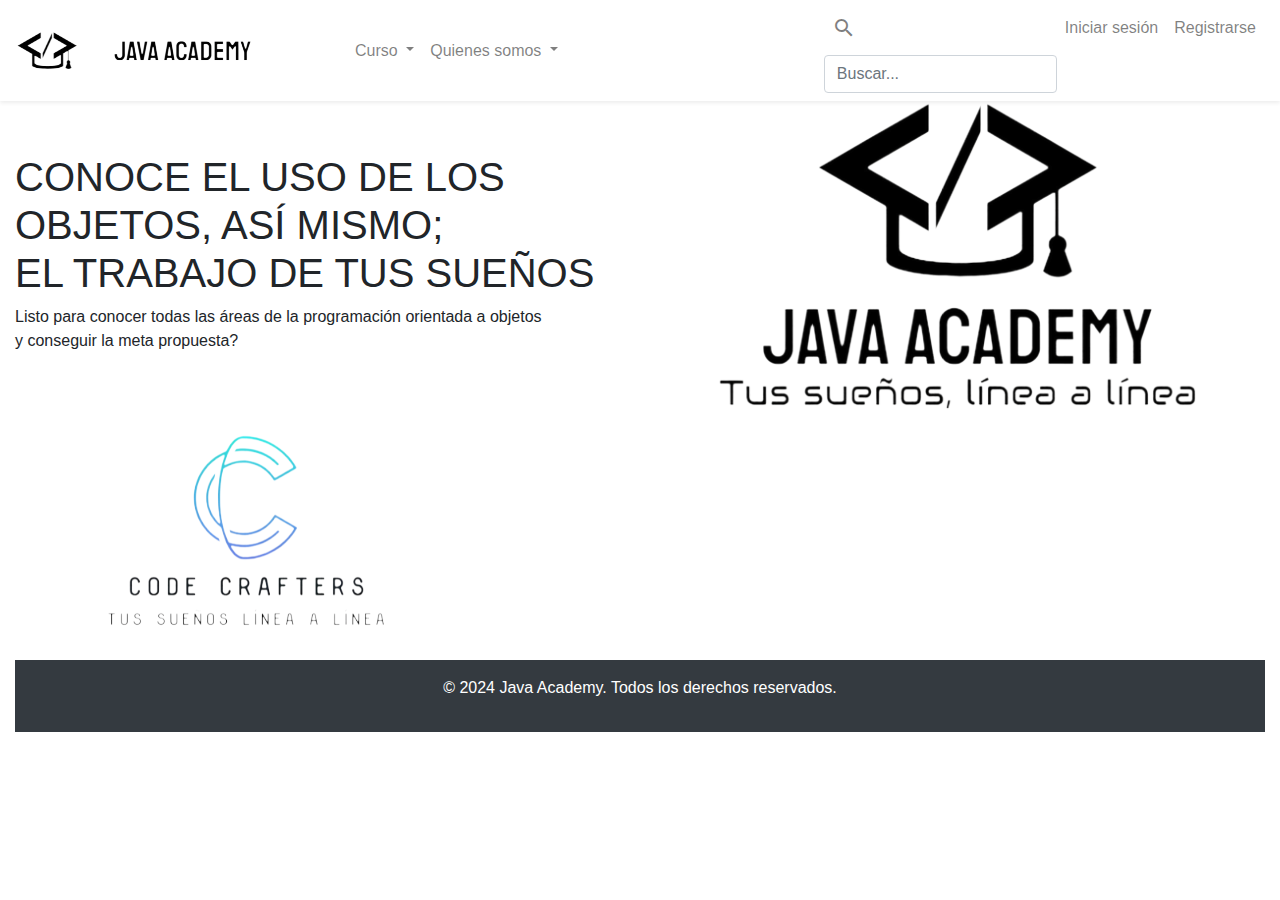
<file: index.html>
<!DOCTYPE html>
<html lang="en">
<head>
    <meta charset="UTF-8">
    <meta name="viewport" content="width=device-width, initial-scale=1.0">
    <title>Java Academy</title>
    <link href="https://stackpath.bootstrapcdn.com/bootstrap/4.5.2/css/bootstrap.min.css" rel="stylesheet">
    <link href="https://fonts.googleapis.com/css2?family=Open+Sans:wght@400;600&display=swap" rel="stylesheet">
    <link href="public/css/index-styles.css" rel="stylesheet">
</head>
<body>
    <nav class="navbar navbar-expand-lg navbar-light bg-white shadow-sm">
        <a href="index.html"><img src="public/images/logo.png" alt="Logo"></a>
        <button class="navbar-toggler" type="button" data-toggle="collapse" data-target="#navbarNav" aria-controls="navbarNav" aria-expanded="false" aria-label="Toggle navigation">
            <span class="navbar-toggler-icon"></span>
        </button>
        <div class="collapse navbar-collapse" id="navbarNav">
            <ul class="navbar-nav mr-auto">
                <li class="nav-item dropdown">
                    <a class="nav-link dropdown-toggle" href="#" id="cursoDropdown" role="button" data-toggle="dropdown" aria-haspopup="true" aria-expanded="false">
                        Curso
                    </a>
                    <div class="dropdown-menu" aria-labelledby="cursoDropdown">
                        <a class="dropdown-item" href="public/pages/java.html"">Java POO</a>
                    </div>
                </li>
                <li class="nav-item dropdown">
                    <a class="nav-link dropdown-toggle" href="#" id="quienesSomosDropdown" role="button" data-toggle="dropdown" aria-haspopup="true" aria-expanded="false">
                        Quienes somos
                    </a>
                    <div class="dropdown-menu" aria-labelledby="quienesSomosDropdown">
                        <a class="dropdown-item" href="public/pages/quienesSomos.html">Equipo de Trabajo</a>
                        <a class="dropdown-item" href="public/pages/mision.html">Mision & Vision</a>
                    </div>
                </li>
            </ul>
            <ul class="navbar-nav">
                <li class="nav-item">
                    <div class="search-container">
                        <a class="nav-link" href="#" id="searchIcon">
                            <span class="material-icons">search</span>
                        </a>
                        <div id="searchBar" class="search-bar">
                            <input type="text" class="form-control" placeholder="Buscar...">
                        </div>
                    </div>
                </li>
                <li class="nav-item nav-item-divider"></li><li class="nav-item">
    <a class="nav-link" href="views/auth/login.html">Iniciar sesión</a>
</li>
<li class="nav-item">
    <a class="nav-link" href="views/auth/register.html">Registrarse</a>
</li>

            </ul>
        </div>
    </nav>

    <div class="container-white container-fluid">
        <div class="row align-items-center">
            <div class="col-md-6">
                <h1 class="titulo">
                    CONOCE EL USO DE LOS OBJETOS, ASÍ MISMO;<br>
                    EL TRABAJO DE TUS SUEÑOS
                </h1>
                <p class="titulo2">
                    Listo para conocer todas las áreas de la programación orientada a objetos<br>
                    y conseguir la meta propuesta?
                </p>
                
            </div>
            <div class="col-md-6 text-center">
                <img src="public/images/logov2.png" class="img-fluid" alt="Imagen relacionada">
            </div>
            
            <div class="container-divider text-center">
                <img src="public/images/equipo.png" class="img-fluid" alt="Nuestra Empresa">
            </div>

            
    </div>

    <footer class="footer bg-dark text-white text-center py-3">
        <p>&copy; 2024 Java Academy. Todos los derechos reservados.</p>
    </footer>

    <!-- Optional JavaScript -->
    <!-- jQuery first, then Popper.js, then Bootstrap JS -->
    <script src="https://code.jquery.com/jquery-3.5.1.slim.min.js"></script>
    <script src="https://cdn.jsdelivr.net/npm/@popperjs/core@2.9.2/dist/umd/popper.min.js"></script>
    <script src="https://stackpath.bootstrapcdn.com/bootstrap/4.5.2/js/bootstrap.min.js"></script>
    <!-- Material Icons -->
    <link href="https://fonts.googleapis.com/icon?family=Material+Icons" rel="stylesheet">
    <!-- Custom JavaScript -->
    <script src="public/js/buscador.js"></script>
    
</body>
</html>
</file>
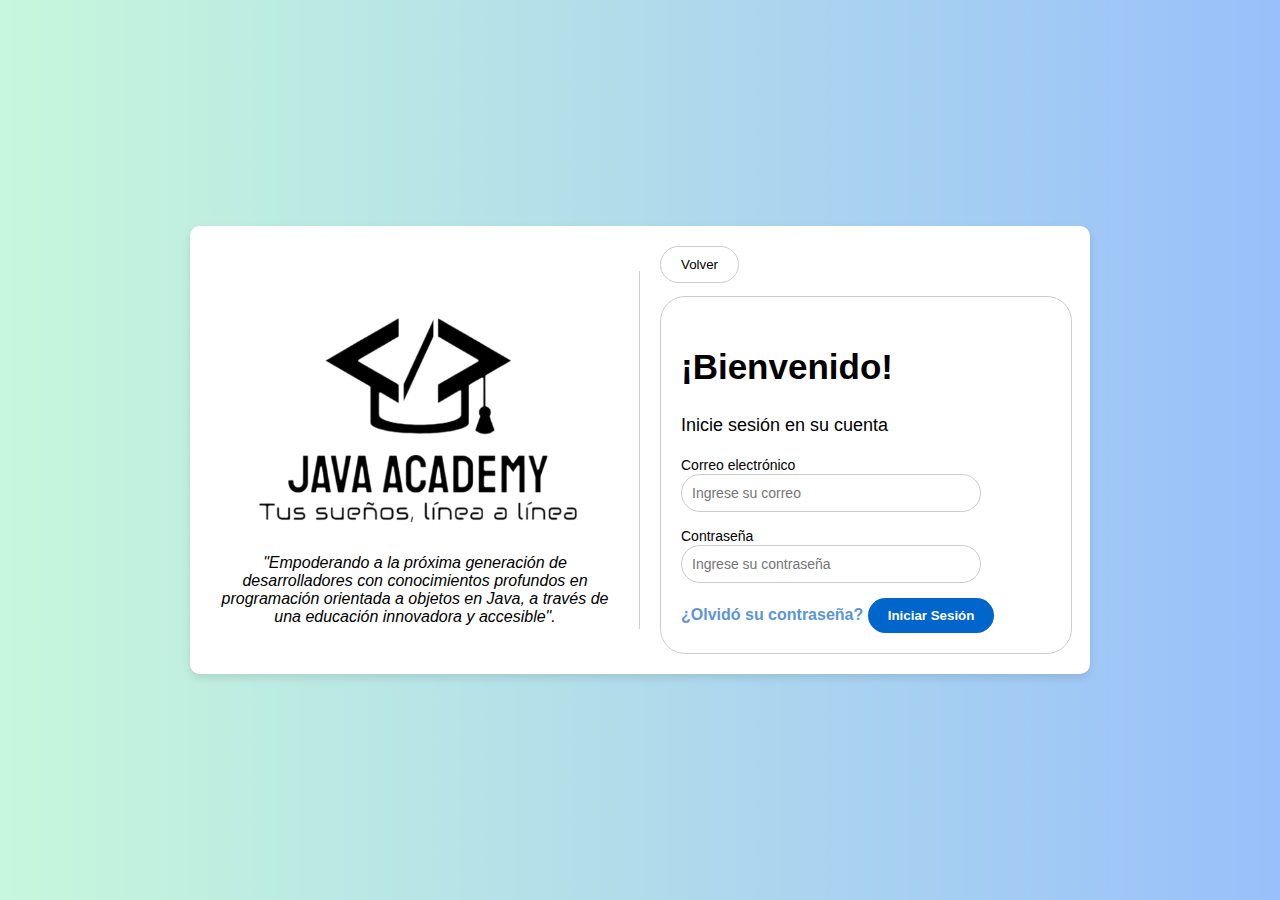
<file: views/auth/login.html>
<!DOCTYPE html>
<html lang="es">
<head>
    <meta charset="UTF-8">
    <meta name="viewport" content="width=device-width, initial-scale=1.0">
    <title>Iniciar Sesión</title>
    <link rel="stylesheet" href="../../public/css/login-style.css">
</head>
<body>
    <div class="login-container">
        <div class="login-box">
            <div class="login-left">
                <img src="../../public/images/logov2.png" alt="Logo" class="login-image">
                <em>"Empoderando a la próxima generación de desarrolladores con conocimientos profundos en programación orientada a objetos en Java, a través de una educación innovadora y accesible".</em>
            </div>
            
            <div class="login-right">
                <button class="back-button" onclick="window.location.href='../../index.html'">Volver</button>
                <div class="login-form">
                    <h2>¡Bienvenido!</h2>
                    <p>Inicie sesión en su cuenta</p>
                    <form action="login.php" method="post">
                        <label for="email">Correo electrónico</label>
                        <input type="email" id="email" name="email" placeholder="Ingrese su correo" required>
                        <label for="password">Contraseña</label>
                        <input type="password" id="password" name="password" placeholder="Ingrese su contraseña" required>
                        <a href="recuperacion.html" class="forgot-password">¿Olvidó su contraseña?</a>
                        <button type="submit" class="login-button">Iniciar Sesión</button>
                    </form>
                </div>
            </div>
        </div>
    </div>
</body>
</html>
</file>
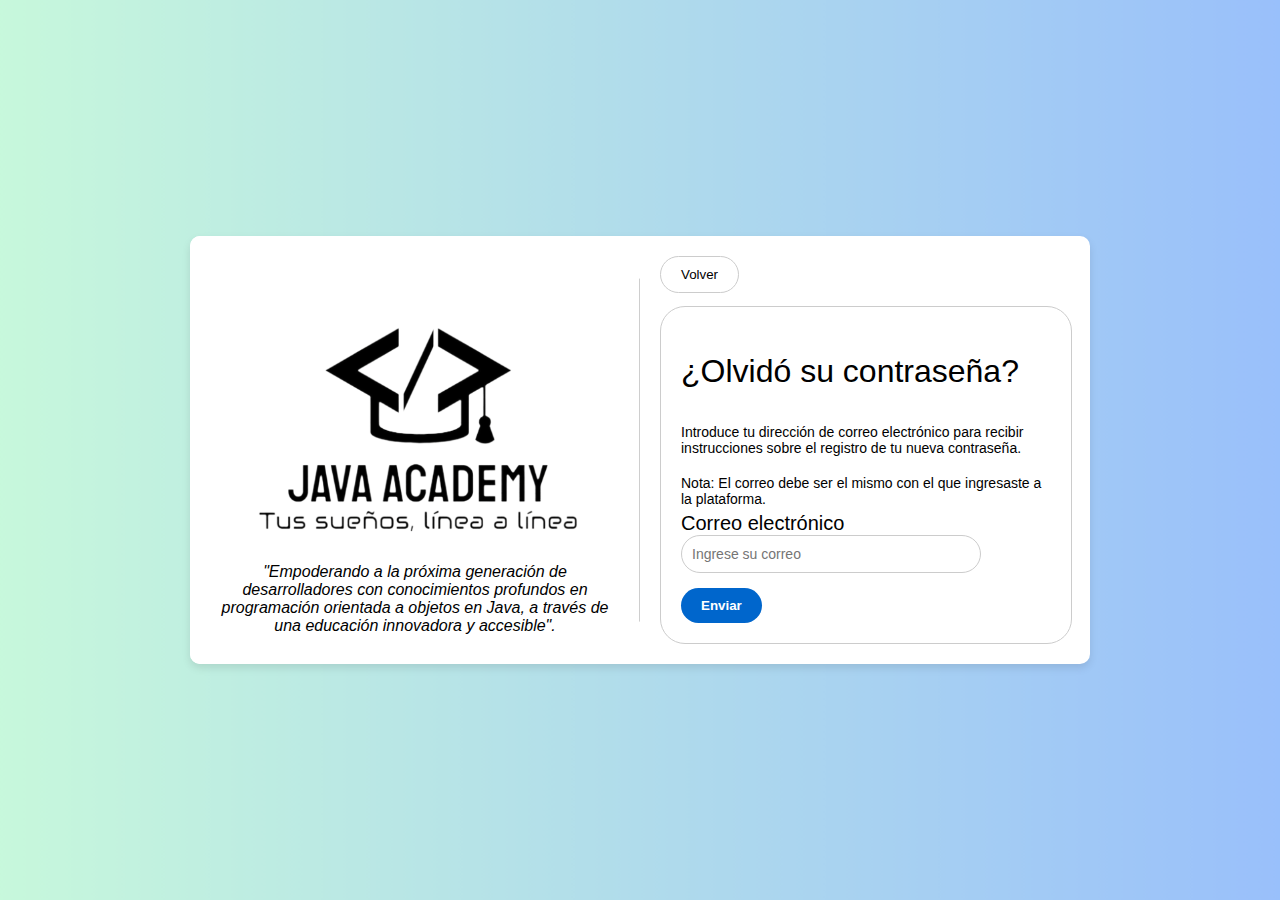
<file: views/auth/recuperacion.html>
<!DOCTYPE html>
<html lang="en">
<head>
    <meta charset="UTF-8">
    <meta name="viewport" content="width=device-width, initial-scale="1.0">
    <title>Recuperar Contraseña</title>
    <link rel="stylesheet" href="../../public/css/recovery-style.css">
</head>
<body>
    <div class="login-container">
        <div class="login-box">
            <div class="login-left">
                <img src="../../public/images/logov2.png" alt="Logo" class="login-image">
                <em>"Empoderando a la próxima generación de desarrolladores con conocimientos profundos en programación orientada a objetos en Java, a través de una educación innovadora y accesible".</em>
            </div>
            <div class="login-right">
                <button class="back-button" onclick="window.location.href='login.html'">Volver</button>
                <div class="login-form">
                    <h2>¿Olvidó su contraseña?</h2>
                    <p>Introduce tu dirección de correo electrónico para recibir instrucciones
                        sobre el registro de tu nueva contraseña.
                    </p>
                    <p>
                        Nota: El correo debe ser el mismo con el que ingresaste a la plataforma.
                    </p>
                    <form action="send_reset_email.php" method="post">
                        <label for="email">Correo electrónico</label>
                        <input type="email" id="email" name="email" placeholder="Ingrese su correo" required>
                        <button type="submit" class="login-button">Enviar</button>
                    </form>
                </div>
            </div>
        </div>
    </div>
</body>
</html>
</file>
<file: public/css/index-styles.css>
/* index-style.css */

/* Hacer que html y body ocupen toda la altura del viewport */
html, body {
    height: 100%;
    margin: 0;
}


body {
    display: flex;
    flex-direction: column;
}


.container-main {
    flex: 1;
}


.footer {
    background-color: #343a40;
    color: white;
    text-align: center;
    padding: 10px 0;
    margin-top: auto;
}
</file>
<file: public/css/login-style.css>
html, body {
    height: 100%;
    margin: 0;
}

body {
    font-family: 'Open Sans', sans-serif;
    background-image: url('../images/background.png');
    background-size: cover;
    background-position: center;
    display: flex;
    justify-content: center;
    align-items: center;
    height: 100vh;
    margin: 0;
}

.login-container {
    width: 80%;
    max-width: 900px;
    background-color: #fff;
    border-radius: 10px;
    box-shadow: 0 4px 8px rgba(0, 0, 0, 0.1);
    overflow: hidden;
}

.login-box {
    display: flex;
    position: relative;
}

.login-left, .login-right {
    padding: 20px;
    flex: 1;
    position: relative;
}

.login-left {
    background-color: #fff;
    text-align: center;
}

.login-left::after {
    content: '';
    position: absolute;
    top: 50%;
    right: 0;
    transform: translateY(-50%);
    width: 1px;
    height: 80%;
    background-color: #cecece;
}

.login-image {
    max-width: 80%;
    border-radius: 10px;
    margin-left: 10px;
    margin-top: 50px;
    padding: 20px 20px;
}

.login-right {
    position: relative;
}

.back-button {
    position: absolute;
    top: 20px;
    left: 20px;
    padding: 10px 20px;
    background-color: #ffffff;
    border: 1px solid #ccc;
    border-radius: 20px;
    cursor: pointer;
}

.login-form {
    display: flex;
    flex-direction: column;
    align-items: flex-start;
    margin-top: 50px;
    border: 1px solid #ccc;
    border-radius: 25px;
    padding: 20px;
    width: calc(100% - 40px);
}

.login-form h2 {
    font-weight: bold;
    margin-bottom: 10px;
    font-size: 35px;
}

.login-form p {
    margin-bottom: 20px;
    font-size: 18px;
}

.login-form label {
    margin-bottom: 5px;
    font-size: 14px;
}

.login-form input {
    width: 100%;
    max-width: 300px;
    padding: 10px;
    margin-bottom: 15px;
    border-radius: 20px;
    border: 1px solid #ccc;
    box-sizing: border-box;
    font-size: 14px;
    margin-right: 15px;
}

.forgot-password {
    color: rgb(93, 149, 212);
    font-weight: bold;
    text-decoration: none;
    align-self: flex-end;
    margin-bottom: 20px;
}

.login-button {
    padding: 10px 20px;
    background-color: #0066cc;
    color: #fff;
    border: none;
    border-radius: 20px;
    font-weight: bold;
    cursor: pointer;
    align-self: flex-start;
}
</file>
<file: public/css/recovery-style.css>
html, body {
    height: 100%; /* Asegura que el html y el body ocupen toda la altura del viewport */
    margin: 0; /* Elimina márgenes por defecto */
}

body {
    font-family: 'Open Sans', sans-serif;
    background-image: url('../images/background.png');
    background-size: cover; /* Asegura que la imagen cubra todo el fondo */
    background-position: center; /* Centra la imagen en el fondo */
    display: flex;
    justify-content: center;
    align-items: center;
    height: 100vh;
    margin: 0;
}


.login-container {
    width: 80%;
    max-width: 900px;
    background-color: #fff;
    border-radius: 10px;
    box-shadow: 0 4px 8px rgba(0, 0, 0, 0.1);
    overflow: hidden;
}

.login-box {
    display: flex;
    position: relative;
}

.login-left, .login-right {
    padding: 20px;
    flex: 1;
    position: relative;
}

.login-left {
    background-color: #fff;
    text-align: center;
}

.login-left::after {
    content: '';
    position: absolute;
    top: 50%;
    right: 0;
    transform: translateY(-50%);
    width: 1px;
    height: 80%; /* Ajusta el tamaño de la línea divisora */
    background-color: #cecece;
}

.login-image {
    max-width: 80%;
    border-radius: 10px;
    margin-left: 10px;
    margin-top: 50px;
    padding: 20px 20px;
}


.login-right {
    position: relative;
}

.back-button {
    position: absolute;
    top: 20px;
    left: 20px;
    padding: 10px 20px;
    background-color: #ffffff;
    border: 1px solid #ccc;
    border-radius: 20px;
    cursor: pointer;
}

.login-form {
    display: flex;
    flex-direction: column;
    align-items: flex-start;
    margin-top: 50px;
    border: 1px solid #ccc;
    border-radius: 25px;
    padding: 20px; /* Espacio alrededor de los elementos */
    width: calc(100% - 40px); /* Ajusta el ancho del contenedor para que incluya el padding */
}

.login-form h2 {
    font-weight: normal;
    margin-bottom: 20px;
    font-size: 32px;
}

.login-form p {
    margin-bottom: 5px;
    font-size: 14px;
    text-justify: auto;
}

.login-form label {
    margin-top: 15px;
    margin-bottom: 10px;
    font-size: 20px;
}

.login-form input {
    width: 100%;
    max-width: 300px;
    padding: 10px;
    margin-bottom: 15px;
    border-radius: 20px;
    border: 1px solid #ccc;
    box-sizing: border-box;
    font-size: 14px;
    margin-right: 15px;
}

.forgot-password {
    color: rgb(93, 149, 212);
    font-weight: bold;
    text-decoration: none;
    align-self: flex-end;
    margin-bottom: 20px;
}

.login-button {
    padding: 10px 20px;
    background-color: #0066cc;
    color: #fff;
    border: none;
    border-radius: 20px;
    font-weight: bold;
    cursor: pointer;
    align-self: flex-start; /* Alinea el botón a la izquierda */
}
</file>
